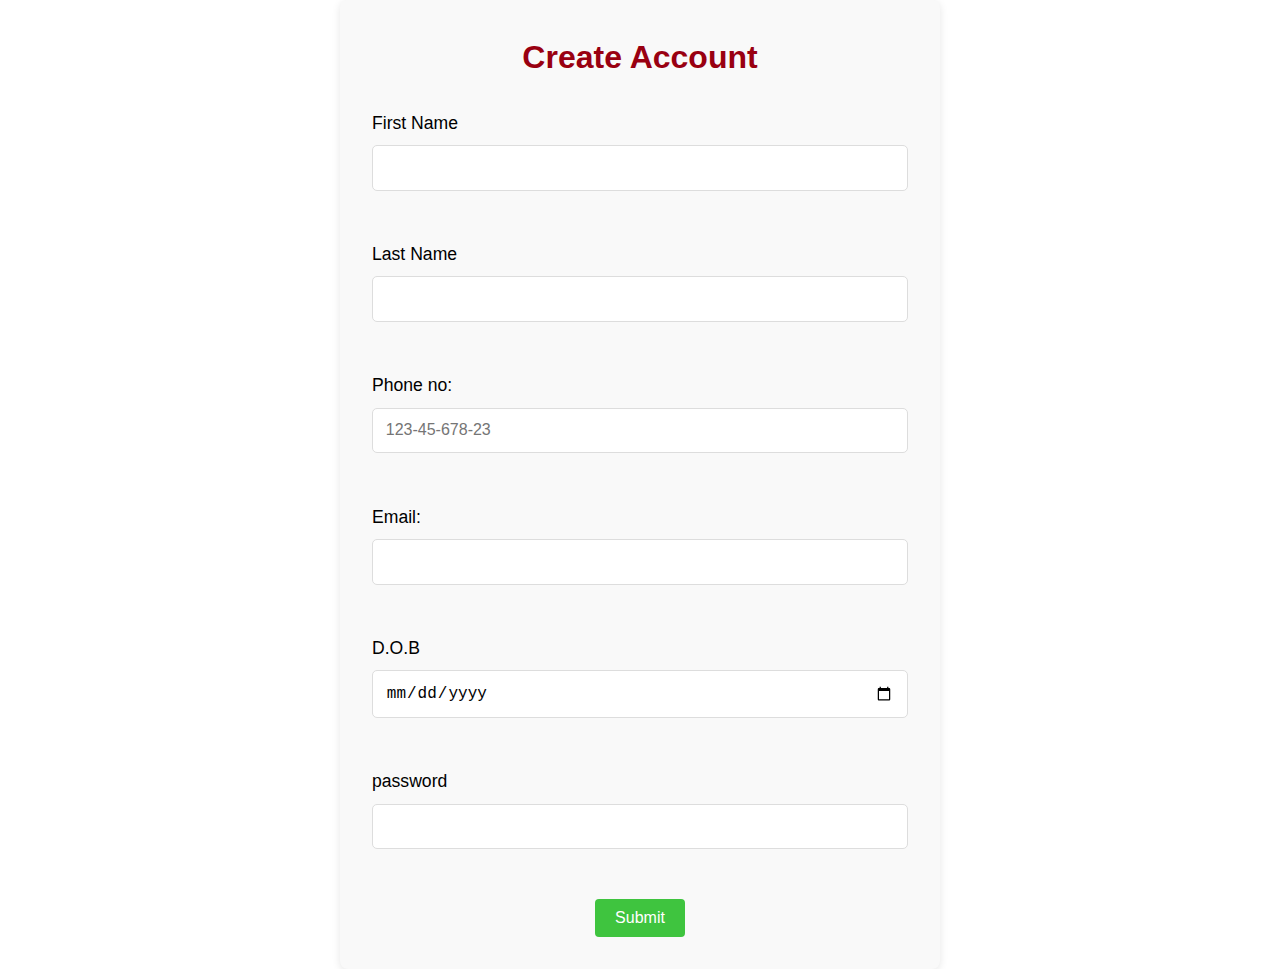
<file: Customised Gift_website/createaccount.html>
<!DOCTYPE html>
<html lang="en">
<head>
    <meta charset="UTF-8">
    <meta name="viewport" content="width=device-width, initial-scale=1.0">
    <title>Document</title>
    <link rel="stylesheet" href="style.css">
</head>
<body id="create_acc">
    <div id="div3a">
<form action="#">
    <div id="div2a"> <h1>Create Account</h1></div>
    <br>

<label for="fname" >First Name</label>
    <input type="text" name="fname" id="fname" required>
    <br><br>

    <label for="lname">Last Name</label>
    <input type="text" name="lname" id="lname" required>
    <br><br>

    <label for="Phone">Phone no:</label>
<input type="tel" name="Phone" id="Phone" pattern="[0-9]{3}-[0-9]{2}-[0-9]{3}-[0-9]{2}" 
placeholder="123-45-678-23" required>
<br><br>

<label for="email">Email:</label>
<input type="email" name="email" id="email" required>
<br><br>


<label for="dob">D.O.B</label>
<input type="date" name="dob" id="dob" required>
<br><br>

<label for="pwd1">password</label>
<input type="password" name="password" id="pwd1" required>
<br><br>


<section class="ca">
    <button class="sub-btn">Submit</button>
</section>
</form>


    </div>
</body>
</html>
</file>
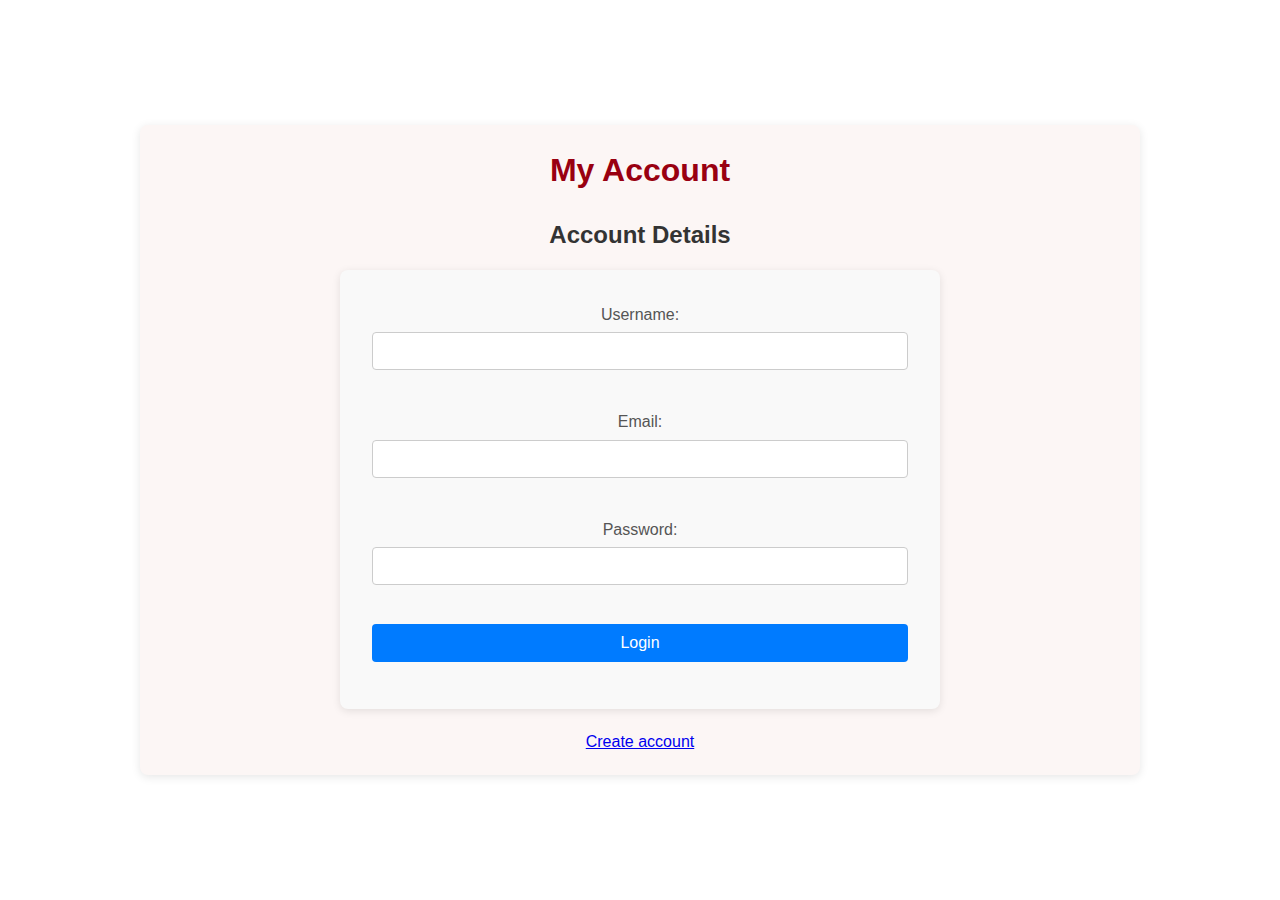
<file: Customised Gift_website/userAccount.html>
<!DOCTYPE html>
<html lang="en">
<head>
    <meta charset="UTF-8">
    <meta name="viewport" content="width=device-width, initial-scale=1.0">
    <title>Account Page</title>
    <link rel="stylesheet" href="style.css">
</head>
<body id="user_acc">
    
    <div class="container">
        <header>
            <h1 style="color: #990011;"> My Account</h1>
        </header>
        
        <section class="account-info">
            <h2>Account Details</h2>
            <form action="#" method="POST">
                <div class="input-group">
                    <label for="username">Username:</label>
                    <input type="text" id="username" name="username" required>
                </div>

                <div class="input-group">
                    <label for="email">Email:</label>
                    <input type="email" id="email" name="email" required>
                </div>

                <div class="input-group">
                    <label for="password">Password:</label>
                    <input type="password" id="password" name="password" required>
                </div>

                <div class="input-group">
                    <button type="submit">Login</button>
                </div>
            </form>
        </section>

        
           <section class="ca"> <a href="/createaccount.html">Create account</a></section>


        </section>
    </div>
</body>
</html>
</file>
<file: Customised Gift_website/style.css>
/* General Reset */
* {
    margin: 0;
    padding: 0;
    box-sizing: border-box;
}
.header {
    
    display: flex;
    justify-content: space-between;
    align-items: center;
    background-color: #FCF6F5;
    padding: 1rem 2rem;
    color: #FCF6F5;
    box-shadow: 0 4px 10px rgba(0, 0, 0, 0.2);
}

.header .logo {
    font-size: 2rem;
    font-weight: bold;
    font-family: 'Georgia', serif;
    letter-spacing: 2px;
    color: #990011FF; 
    text-transform: uppercase;
}

.header nav ul {
    list-style: none;
    display: flex;
    gap: 2rem;
}

.header nav ul li a {
    color:black;
    text-decoration: none;
    font-size: 1rem;
    font-weight: bold;
    position: relative;
    text-transform: uppercase;
    letter-spacing: 1px;
}

.header nav ul li a:hover {
    color: #990011FF; 
}

/* Underline hover effect */
.header nav ul li a::after {
    content: "";
    position: absolute;
    left: 0;
    bottom: -5px;
    width: 0;
    height: 2px;
    background-color: #990011;
    transition: all 0.3s ease-in-out;
}

.header nav ul li a:hover::after {
    width: 100%;
}


body {
    font-family: Arial, sans-serif;
    line-height: 1.6;
}


.minilogos img {
    align-items: center;
}
.alllogo {
    display: flex;
    justify-content: flex-end;
    flex-wrap: wrap;
    gap: 2rem;
    margin-right: 10px;
}
.slogo a{
    text-decoration: none;
    color: #990011 ;
    margin-right: 30%;
}

.navbar ul {
    list-style: none;
    display: flex;
    justify-content: center;
    padding: 0;
    margin: 0;
}

.navbar li {
    margin: 0 15px;
}

.navbar a {
    text-decoration: none;
    color: #990011 ;
    font-weight: bold;
}

.hero {
    display: flex;
    justify-content: space-between;
    align-items: center;
    padding: 2rem;
    background-color:  #990011;
}

.hero-text h2 {
    color:#FCF6F5;
    font-size: 2rem;
}

.hero-text p {
    margin: 1rem 0;
    color:black;
}

.hero-text button {
    background-color:rgb(199, 19, 19);
    color:#FCF6F5;
    border: none;
    padding: 10px 20px;
    cursor: pointer;
}

.hero-image img {
    width: 100%;
    max-width: 400px;
    border-radius: 10px;
}

.categories {
    text-align: center;
    padding: 2rem 0;
}

.categories h2 {
    margin-bottom: 1rem;
    color:#990011FF;
}

.category-cards {
    display: flex;
    justify-content: center;
    flex-wrap: wrap;
    gap: 2rem;
}

.category {
    text-align: center;
    
}
.category a{
    text-decoration: none;
    
}


.category img {
    width: 150px;
    height: 150px;
    border-radius: 50%;
    margin-bottom: 1rem;
    border: 2px solid #ddd;
}

.category p {
    margin-top: 0.5rem;
    color: #990011 ;
}

.footer {
    background-color: #990011;
    
    color: #FCF6F5;
    text-align: center;
    padding: 1rem;
    margin-top: 10rem;
}
/* birthday page */
/* Main Section */
main {
    display: flex;
    margin: 2rem;
}



/* Product Section */
.products {
    /* width: 75%; */
   display: grid;
    grid-template-columns: repeat(3, 1fr);
    gap: 4rem;
   
}

.product {
    text-align: center;
    background:#FCF6F5;
    border: 1px solid #ddd;
    border-radius: 8px;
    padding: 1rem;
    box-shadow: 0 2px 5px rgba(0, 0, 0, 0.1);
   
}

.product img {
    width: 100%;
    height: auto;
    border-radius: 8px;
    align-items: center;

}

.product h3 {
    color: #990011;
    margin: 0.5rem 0;
    align-items: center;
}

.product p {
    font-size: 1rem;
    margin: 0.5rem 0;
    align-items: center;
}

.discount {
    color: green;
    font-size: 0.9rem;
    margin-left: 0.5rem;
}

.customize-btn {
    background-color: #990011;
    color: #fff;
    border: none;
    padding: 0.5rem 1rem;
    font-size: 1rem;
    border-radius: 5px;
    cursor: pointer;
}

.customize-btn:hover {
    background-color: #77000e;
}




/* personalise */
.personalize-section {
    max-width: 500px;
    margin: 0 auto;
    background-color: #FCF6F5;
    padding: 2rem;
    border-radius: 10px;
    box-shadow: 0 4px 8px rgba(0, 0, 0, 0.1);
}

.personalize-section h1 {
    color: #990011FF;
    margin-bottom: 1rem;
}

.personalize-section p {
    margin-bottom: 2rem;
    color: #555;
}

.personalize-form {
    display: flex;
    flex-direction: column;
    gap: 1rem;
}

.personalize-form label {
    font-weight: bold;
    color: #333;
}

.personalize-form input[type="text"],
.personalize-form input[type="file"] {
    padding: 0.5rem;
    font-size: 1rem;
    border: 1px solid #ddd;
    border-radius: 5px;
    width: 100%;
}

.personalize-form button {
    background-color: #990011;
    color: #fff;
    padding: 0.8rem;
    font-size: 1rem;
    border: none;
    border-radius: 5px;
    cursor: pointer;
}

.personalize-form button:hover {
    background-color: #77000e;
}


.container {
    background-color: #FCF6F5FF;
    width: 90%;
    max-width: 500px;
    padding: 20px;
    border-radius: 8px;
    box-shadow: 0 2px 10px rgba(0, 0, 0, 0.1);
}

header h1 {
    text-align: center;
    margin-bottom: 20px;
    color: #333;
}

.account-info {
    margin-bottom: 20px;
}

.account-info h2 {
    font-size: 24px;
    margin-bottom: 15px;
    color: #333;
}

.input-group {
    margin-bottom: 15px;
}

.input-group label {
    font-size: 16px;
    color: #555;
    display: block;
    margin-bottom: 5px;
}

.input-group input {
    width: 100%;
    padding: 10px;
    font-size: 14px;
    border: 1px solid #ccc;
    border-radius: 4px;
}

.input-group input:focus {
    border-color: #007BFF;
    outline: none;
}

.input-group button {
    width: 100%;
    padding: 10px;
    font-size: 16px;
    background-color: #007BFF;
    color: white;
    border: none;
    border-radius: 4px;
    cursor: pointer;
}

.input-group button:hover {
    background-color: #0056b3;
}

.ca {
    text-align: center;
}

#div1a{
    text-align: center;
    background-color: #FCF6F5FF;
    background-color: #FCF6F5FF;
    width: 90%;
    max-width: 500px;
    padding: 20px;
    border-radius: 8px;
    box-shadow: 0 2px 10px rgba(0, 0, 0, 0.1);
}

#div2a{
    color: #990011;
     font-style:normal ;
     text-align: center;
     
}

.sub-btn{
    padding: 10px 20px;
    font-size: 16px;
    background-color: rgb(63, 196, 63);
    color: white;
    border: none;
    border-radius: 4px;
    cursor: pointer;
    
}

.sub-btn:hover {
    background-color: #990011;
}


#user_acc{
    display: flex;
   height: 100vh;
    justify-content: center;
    align-items: center;
}

#button1 {
    text-decoration: none;
    color: white;
}


#about {
    display: flex;
    height: 100vh;
     justify-content: center;
     align-items: center;
 
}
#about2 {
    align-items: center;
}

/* Section Styling */
.section {
    padding: 3rem 1.5rem;
    background-color: #fff;
    margin: 2rem 0;
}

.container {
    max-width: 1000px;
    margin: 0 auto;
    text-align: center;
}

h2 {
    font-size: 2.5rem;
    color: #990011;
    margin-bottom: 1rem;
}

p {
    font-size: 1.2rem;
    line-height: 1.6;
    margin-bottom: 1.5rem;
}

form {
    max-width: 600px;
    margin: 0 auto;
    background-color: #f9f9f9;
    padding: 2rem;
    border-radius: 8px;
    box-shadow: 0 2px 8px rgba(0, 0, 0, 0.1);
}

form label {
    display: block;
    margin-bottom: 0.5rem;
    font-size: 1.1rem;
}

form input, form textarea {
    width: 100%;
    padding: 0.8rem;
    margin-bottom: 1.5rem;
    border: 1px solid #ddd;
    border-radius: 5px;
    font-size: 1rem;
}

form textarea {
    resize: vertical;
}

form button {
    background-color: #333;
    color: #fff;
    padding: 0.8rem 2rem;
    border: none;
    border-radius: 5px;
    cursor: pointer;
    font-size: 1.1rem;
    transition: background-color 0.3s ease;
}

form button:hover {
    background-color: #555;
}

#di3a {
    text-align: center;
    height: 50px;
    background-color: #FCF6F5FF;
    background-color: #FCF6F5FF;
    width: 30%;
    max-width: 500px;
    padding: 20px;
    border-radius: 8px;
    box-shadow: 0 2px 10px rgba(0, 0, 0, 0.1);


}

.sub button{
    text-align: center;

}
</file>
